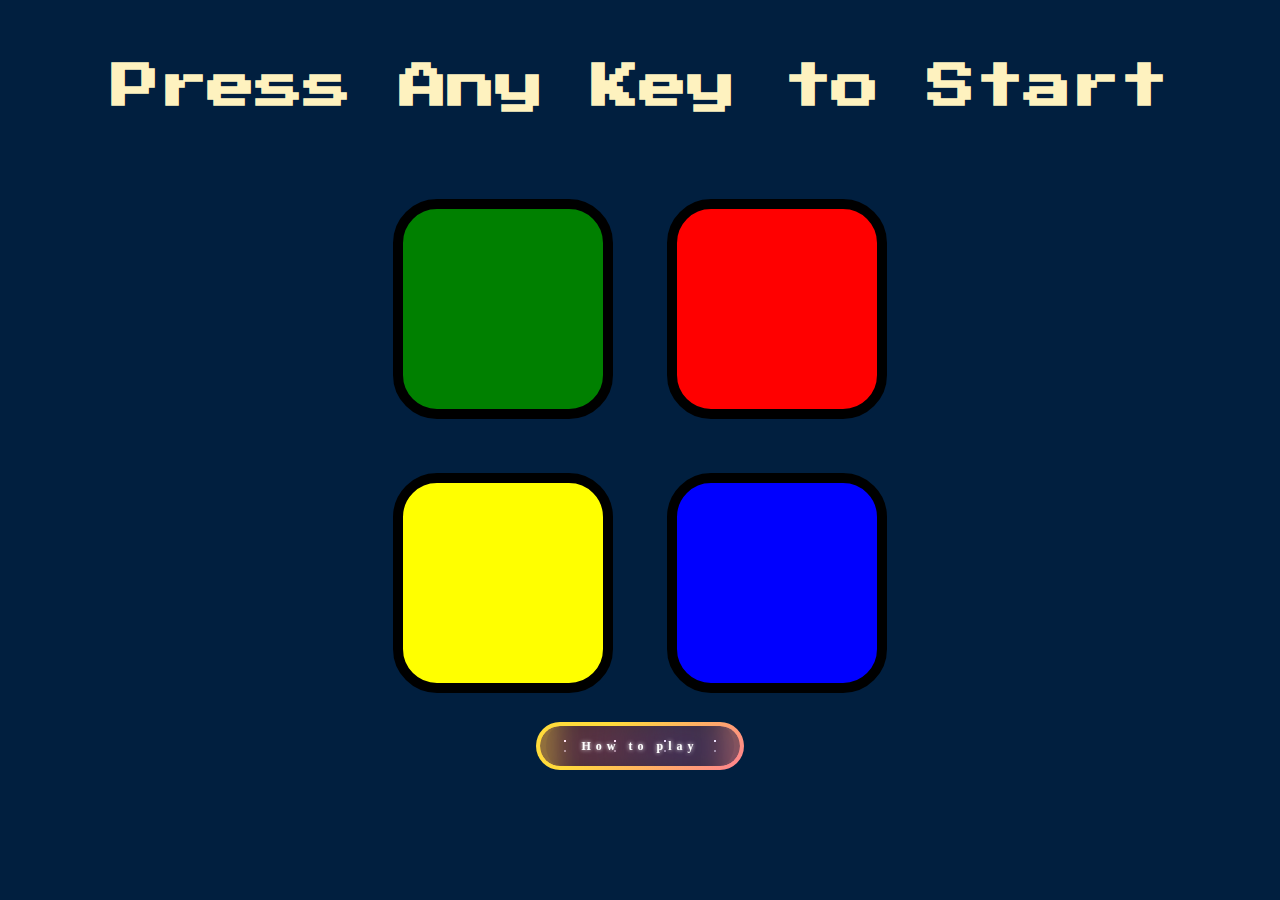
<file: index.html>
<!DOCTYPE html>
<html lang="en" dir="ltr">

<head>
  <meta charset="utf-8">
  <title>Simon</title>
  <link rel="stylesheet" href="styles.css">
  <link rel="icon" href="./assets/logo-oussema.png">
  <link href="https://fonts.googleapis.com/css?family=Press+Start+2P" rel="stylesheet">
</head>

<body>
  <h1 id="level-title">Press Any Key to Start</h1>
  <div class="container">
    <div class="row">

      <div type="button" id="green" class="btn green">

      </div>

      <div type="button" id="red" class="btn red">

      </div>
    </div>

    <div class="row">

      <div type="button" id="yellow" class="btn yellow">

      </div>
      <div type="button" id="blue" class="btn blue">

      </div>

    </div>

  </div>
  <div class="tooltip">
    <a href="./tooltip.html">
      <button class="btnhtp" type="button">

        <strong>How to play </strong>
        <div id="container-stars">
          <div id="stars"></div>
        </div>

        <div id="glow">
          <div class="circle"></div>
          <div class="circle"></div>
        </div>
      </button>
    </a>
  </div>
  <script src="https://ajax.googleapis.com/ajax/libs/jquery/3.7.0/jquery.min.js"></script>
  <script src="index.Js"></script>
</body>

</html>
</file>
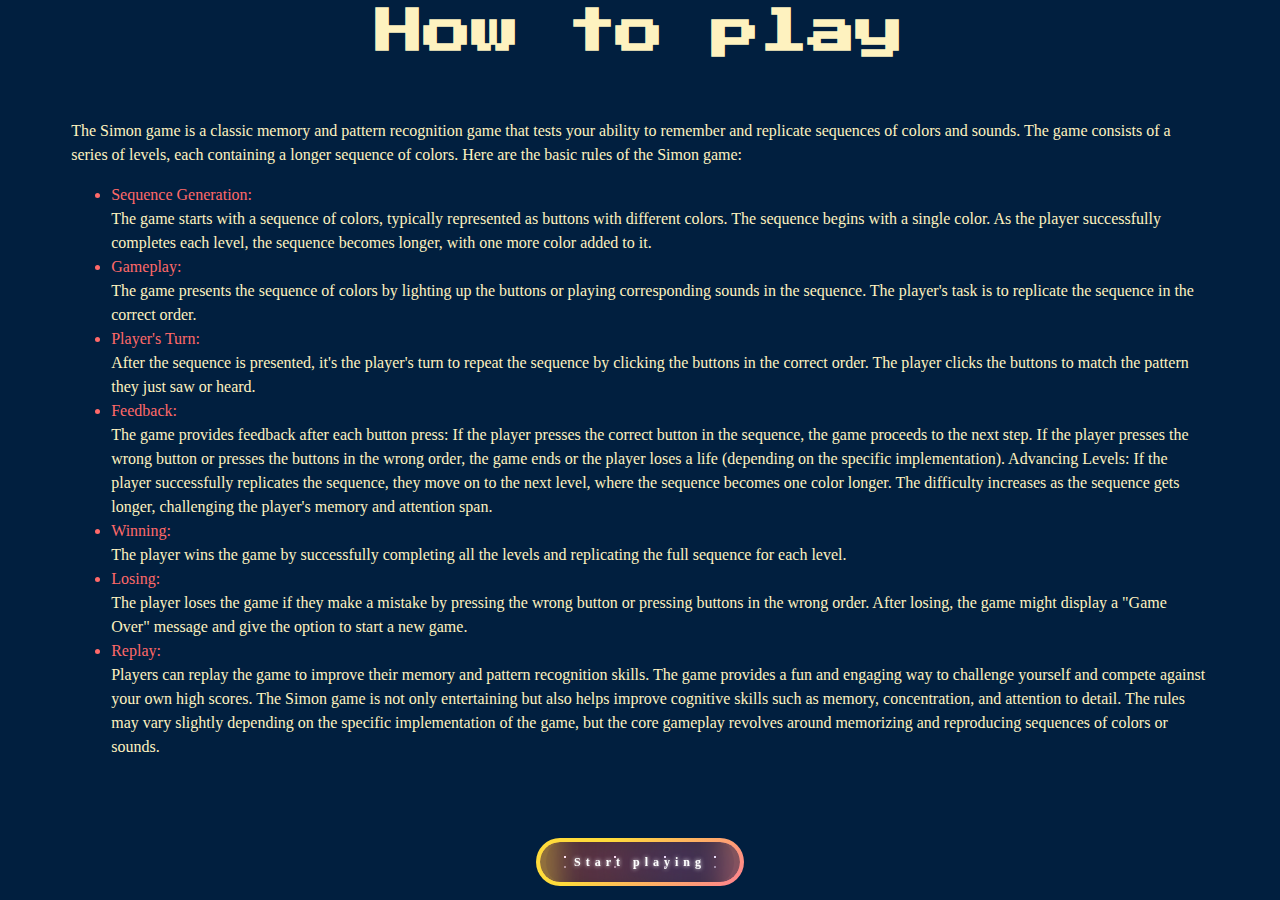
<file: tooltip.html>
<!DOCTYPE html>
<html lang="en">

<head>
    <meta charset="UTF-8">
    <meta name="viewport" content="width=device-width, initial-scale=1.0">
    <title>Document</title>
    <link rel="stylesheet" href="./tooltip.css">
    <link href="https://fonts.googleapis.com/css?family=Press+Start+2P" rel="stylesheet">
</head>

<body>
    <h1 class="heading"> How to play</h1>
    <div class="container">

        <div>
            The Simon game is a classic memory and pattern recognition game that tests your ability to remember and
            replicate
            sequences of colors and sounds. The game consists of a series of levels, each containing a longer sequence
            of
            colors. Here are the basic rules of the Simon game:
            <ul>
                <li>Sequence Generation:</li>

                The game starts with a sequence of colors, typically represented as buttons with different colors.
                The sequence begins with a single color.
                As the player successfully completes each level, the sequence becomes longer, with one more color added
                to
                it.
                <li>Gameplay:</li>

                The game presents the sequence of colors by lighting up the buttons or playing corresponding sounds in
                the
                sequence.
                The player's task is to replicate the sequence in the correct order.
                <li>Player's Turn:</li>

                After the sequence is presented, it's the player's turn to repeat the sequence by clicking the buttons
                in
                the
                correct order.
                The player clicks the buttons to match the pattern they just saw or heard.
                <li>Feedback:</li>

                The game provides feedback after each button press:
                If the player presses the correct button in the sequence, the game proceeds to the next step.
                If the player presses the wrong button or presses the buttons in the wrong order, the game ends or the
                player
                loses a life (depending on the specific implementation).
                Advancing Levels:

                If the player successfully replicates the sequence, they move on to the next level, where the sequence
                becomes
                one color longer.
                The difficulty increases as the sequence gets longer, challenging the player's memory and attention
                span.
                <li>Winning:</li>

                The player wins the game by successfully completing all the levels and replicating the full sequence for
                each
                level.
                <li>Losing:</li>

                The player loses the game if they make a mistake by pressing the wrong button or pressing buttons in the
                wrong
                order.
                After losing, the game might display a "Game Over" message and give the option to start a new game.
                <li>Replay:</li>

                Players can replay the game to improve their memory and pattern recognition skills.
                The game provides a fun and engaging way to challenge yourself and compete against your own high scores.
                The Simon game is not only entertaining but also helps improve cognitive skills such as memory,
                concentration,
                and attention to detail. The rules may vary slightly depending on the specific implementation of the
                game,
                but
                the core gameplay revolves around memorizing and reproducing sequences of colors or sounds.
            </ul>

        </div>
    </div>
    <div class="tooltip">
        <a href="./index.html">
            <button class="btnhtp" type="button">

                <strong>Start playing </strong>
                <div id="container-stars">
                    <div id="stars"></div>
                </div>

                <div id="glow">
                    <div class="circle"></div>
                    <div class="circle"></div>
                </div>
            </button>
        </a>
    </div>
</body>

</html>
</file>
<file: styles.css>
body {
  text-align: center;
  background-color: #011F3F;
}

#level-title {
  font-family: 'Press Start 2P', cursive;
  font-size: 3rem;
  margin:  5%;
  color: #FEF2BF;
}

.container {
  display: block;
  width: 50%;
  margin: auto;

}

.btn {
  margin: 25px;
  display: inline-block;
  height: 200px;
  width: 200px;
  border: 10px solid black;
  border-radius: 20%;
}

.game-over {
  background-color: red;
  opacity: 0.8;
}
.game-won {
  background-color: green;
  opacity: 0.8;
}

.red {
  background-color: red;
}

.green {
  background-color: green;
}

.blue {
  background-color: blue;
}

.yellow {
  background-color: yellow;
}

.pressed {
  box-shadow: 0 0 20px white;
  background-color: grey;
}

.tooltip{
  display: flex;
  justify-content: center;
  align-items: center;
  
}
a{
  text-decoration: none;
}


.btnhtp {
  display: flex;
  justify-content: center;
  align-items: center;
  cursor: pointer;
  width: 13rem;
  overflow: hidden;
  height: 3rem;
  background-size: 300% 300%;
  backdrop-filter: blur(1rem);
  border-radius: 5rem;
  transition: 0.5s;
  animation: gradient_301 5s ease infinite;
  border: double 4px transparent;
  background-image: linear-gradient(#212121, #212121),  linear-gradient(137.48deg, #ffdb3b 10%,#FE53BB 45%, #8F51EA 67%, #0044ff 87%);
  background-origin: border-box;
  background-clip: content-box, border-box;
}

#container-stars {
  position: absolute;
  z-index: -1;
  width: 100%;
  height: 100%;
  overflow: hidden;
  transition: 0.5s;
  backdrop-filter: blur(1rem);
  border-radius: 5rem;
}

strong {
  z-index: 2;
  font-family: 'Avalors Personal Use';
  font-size: 12px;
  letter-spacing: 5px;
  color: #FFFFFF;
  text-shadow: 0 0 4px white;
}

#glow {
  position: absolute;
  display: flex;
  width: 12rem;
}

.circle {
  width: 100%;
  height: 30px;
  filter: blur(2rem);
  animation: pulse_3011 4s infinite;
  z-index: -1;
}

.circle:nth-of-type(1) {
  background: rgba(254, 83, 186, 0.636);
}

.circle:nth-of-type(2) {
  background: rgba(142, 81, 234, 0.704);
}

.btn:hover #container-stars {
  z-index: 1;
  background-color: #212121;
}

.btn:hover {
  transform: scale(1.1)
}

.btn:active {
  border: double 4px #FE53BB;
  background-origin: border-box;
  background-clip: content-box, border-box;
  animation: none;
}

.btn:active .circle {
  background: #FE53BB;
}

#stars {
  position: relative;
  background: transparent;
  width: 200rem;
  height: 200rem;
}

#stars::after {
  content: "";
  position: absolute;
  top: -10rem;
  left: -100rem;
  width: 100%;
  height: 100%;
  animation: animStarRotate 90s linear infinite;
}

#stars::after {
  background-image: radial-gradient(#ffffff 1px, transparent 1%);
  background-size: 50px 50px;
}

#stars::before {
  content: "";
  position: absolute;
  top: 0;
  left: -50%;
  width: 170%;
  height: 500%;
  animation: animStar 60s linear infinite;
}

#stars::before {
  background-image: radial-gradient(#ffffff 1px, transparent 1%);
  background-size: 50px 50px;
  opacity: 0.5;
}

@keyframes animStar {
  from {
    transform: translateY(0);
  }

  to {
    transform: translateY(-135rem);
  }
}

@keyframes animStarRotate {
  from {
    transform: rotate(360deg);
  }

  to {
    transform: rotate(0);
  }
}

@keyframes gradient_301 {
  0% {
    background-position: 0% 50%;
  }

  50% {
    background-position: 100% 50%;
  }

  100% {
    background-position: 0% 50%;
  }
}

@keyframes pulse_3011 {
  0% {
    transform: scale(0.75);
    box-shadow: 0 0 0 0 rgba(0, 0, 0, 0.7);
  }

  70% {
    transform: scale(1);
    box-shadow: 0 0 0 10px rgba(0, 0, 0, 0);
  }

  100% {
    transform: scale(0.75);
    box-shadow: 0 0 0 0 rgba(0, 0, 0, 0);
  }
}
</file>
<file: tooltip.css>
body {
    text-align: center;
    background-color: #011F3F;  
  }
  
  .heading {
    font-family: 'Press Start 2P', cursive;
    font-size: 3rem;
    margin:  0;
    color: #FEF2BF;
  }
  
  .container {
    display: flex;
    justify-content: center;
    align-items: center;
    text-align: left;
    line-height: 1.5;
    margin: auto;
    font-family:  cursive;
    font-size: 1rem;
    margin:  5%;
    color: #FEF2BF;
  
  }

  li{
    color: #FF6969;
    text-align: left;
  }


  a{
    text-decoration: none;
  }
  
  .tooltip{
    display: flex;
    justify-content: center;
    align-items: center;

  }
  .btnhtp {
    display: flex;
    justify-content: center;
    align-items: center;
    cursor: pointer;
    width: 13rem;
    overflow: hidden;
    height: 3rem;
    background-size: 300% 300%;
    backdrop-filter: blur(1rem);
    border-radius: 5rem;
    transition: 0.5s;
    animation: gradient_301 5s ease infinite;
    border: double 4px transparent;
    background-image: linear-gradient(#212121, #212121),  linear-gradient(137.48deg, #ffdb3b 10%,#FE53BB 45%, #8F51EA 67%, #0044ff 87%);
    background-origin: border-box;
    background-clip: content-box, border-box;
  }
  
  #container-stars {
    position: absolute;
    z-index: -1;
    width: 100%;
    height: 100%;
    overflow: hidden;
    transition: 0.5s;
    backdrop-filter: blur(1rem);
    border-radius: 5rem;
  }
  
  strong {
    z-index: 2;
    font-family: 'Avalors Personal Use';
    font-size: 12px;
    letter-spacing: 5px;
    color: #FFFFFF;
    text-shadow: 0 0 4px white;
  }
  
  #glow {
    position: absolute;
    display: flex;
    width: 12rem;
  }
  
  .circle {
    width: 100%;
    height: 30px;
    filter: blur(2rem);
    animation: pulse_3011 4s infinite;
    z-index: -1;
  }
  
  .circle:nth-of-type(1) {
    background: rgba(254, 83, 186, 0.636);
  }
  
  .circle:nth-of-type(2) {
    background: rgba(142, 81, 234, 0.704);
  }
  
  .btn:hover #container-stars {
    z-index: 1;
    background-color: #212121;
  }
  
  .btn:hover {
    transform: scale(1.1)
  }
  
  .btn:active {
    border: double 4px #FE53BB;
    background-origin: border-box;
    background-clip: content-box, border-box;
    animation: none;
  }
  
  .btn:active .circle {
    background: #FE53BB;
  }
  
  #stars {
    position: relative;
    background: transparent;
    width: 200rem;
    height: 200rem;
  }
  
  #stars::after {
    content: "";
    position: absolute;
    top: -10rem;
    left: -100rem;
    width: 100%;
    height: 100%;
    animation: animStarRotate 90s linear infinite;
  }
  
  #stars::after {
    background-image: radial-gradient(#ffffff 1px, transparent 1%);
    background-size: 50px 50px;
  }
  
  #stars::before {
    content: "";
    position: absolute;
    top: 0;
    left: -50%;
    width: 170%;
    height: 500%;
    animation: animStar 60s linear infinite;
  }
  
  #stars::before {
    background-image: radial-gradient(#ffffff 1px, transparent 1%);
    background-size: 50px 50px;
    opacity: 0.5;
  }
  
  @keyframes animStar {
    from {
      transform: translateY(0);
    }
  
    to {
      transform: translateY(-135rem);
    }
  }
  
  @keyframes animStarRotate {
    from {
      transform: rotate(360deg);
    }
  
    to {
      transform: rotate(0);
    }
  }
  
  @keyframes gradient_301 {
    0% {
      background-position: 0% 50%;
    }
  
    50% {
      background-position: 100% 50%;
    }
  
    100% {
      background-position: 0% 50%;
    }
  }
  
  @keyframes pulse_3011 {
    0% {
      transform: scale(0.75);
      box-shadow: 0 0 0 0 rgba(0, 0, 0, 0.7);
    }
  
    70% {
      transform: scale(1);
      box-shadow: 0 0 0 10px rgba(0, 0, 0, 0);
    }
  
    100% {
      transform: scale(0.75);
      box-shadow: 0 0 0 0 rgba(0, 0, 0, 0);
    }
  }
</file>
